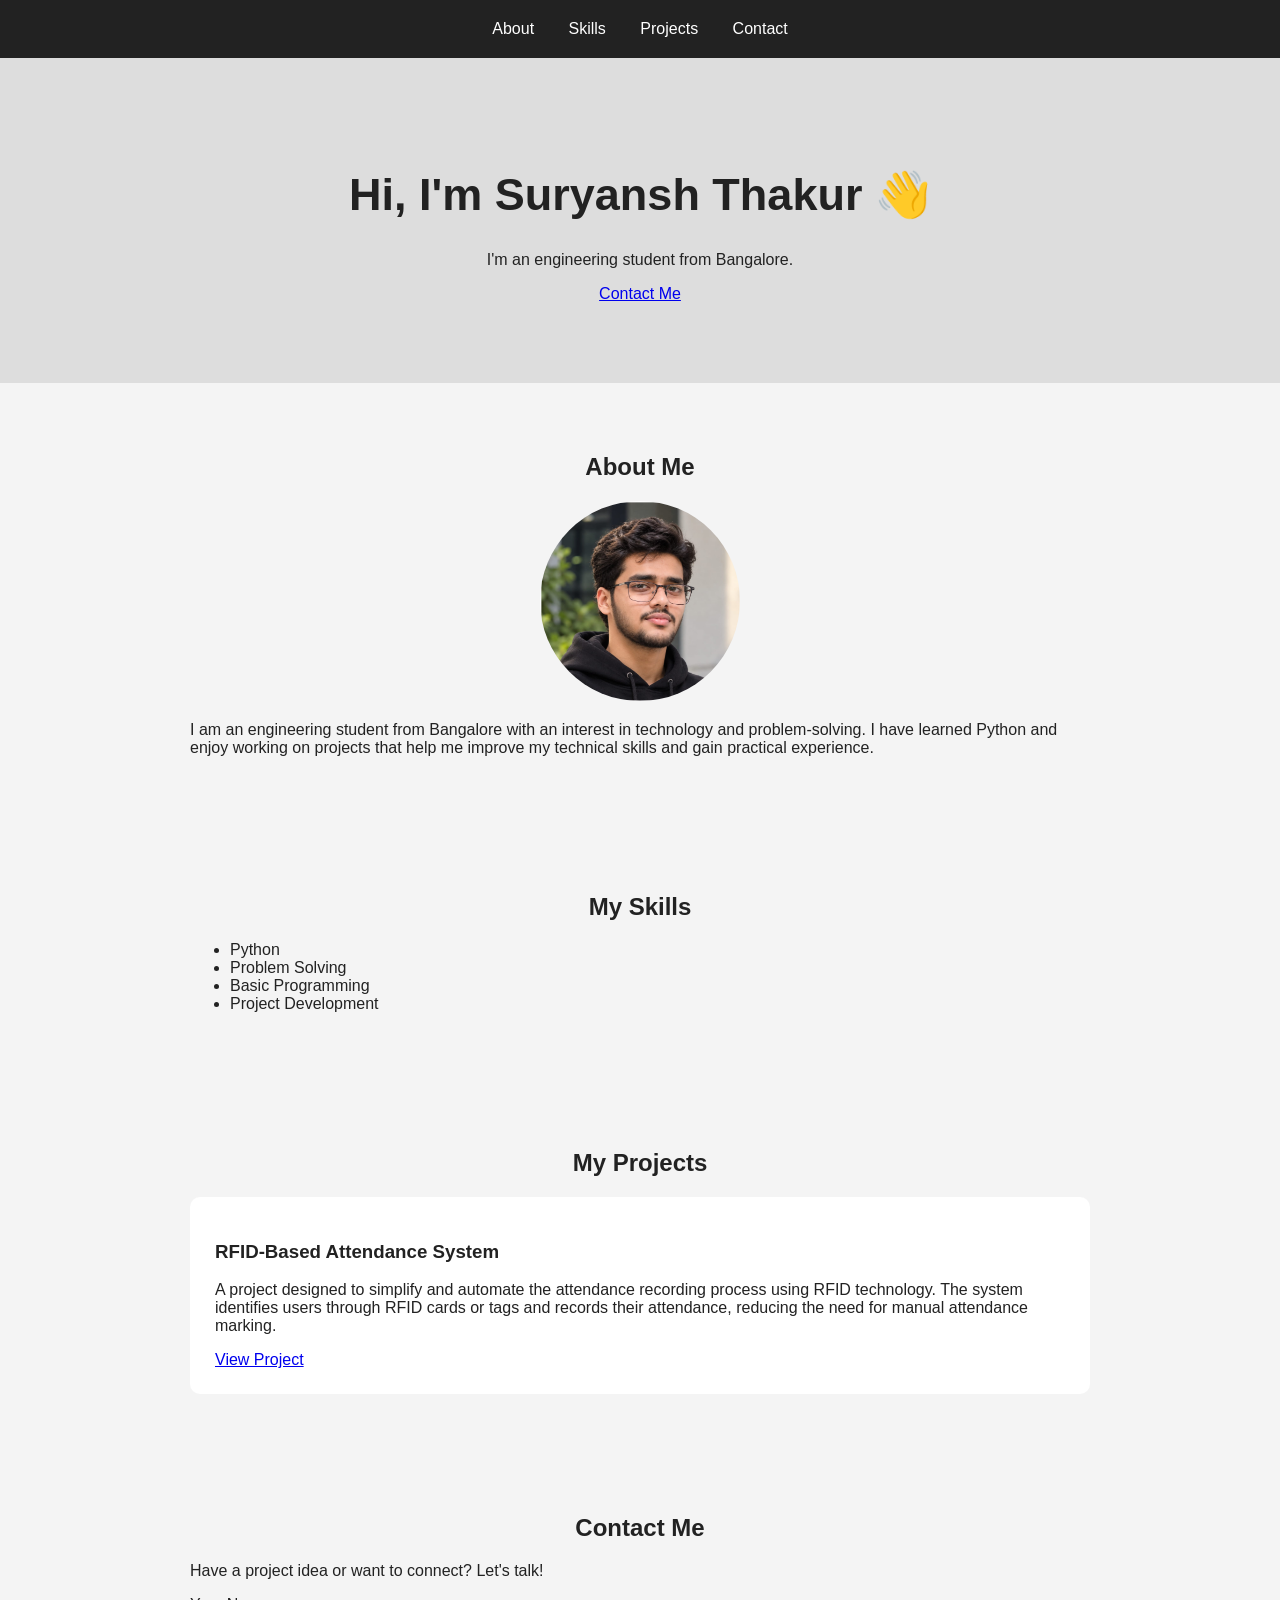
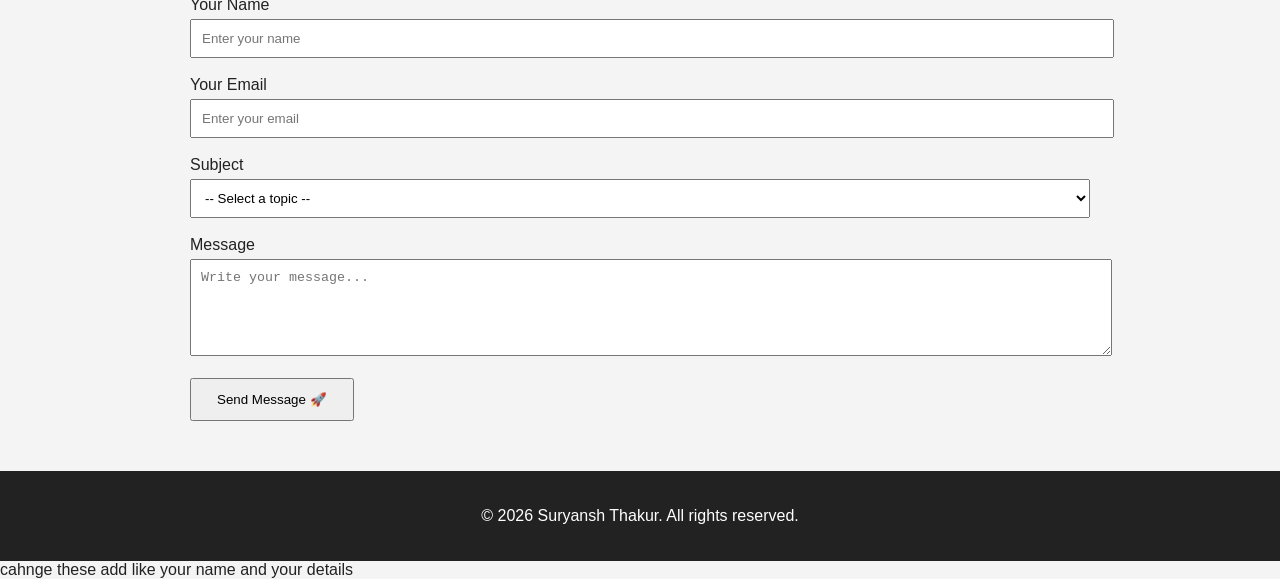
<file: index.html>
<!DOCTYPE html>
<html lang="en">

<head>

    <meta charset="UTF-8">

    <meta name="viewport" content="width=device-width, initial-scale=1.0">

    <title>My Portfolio | Suryansh Thakur</title>
    <link rel="stylesheet" href="style.css">

</head>

<body>

    <!-- NAVIGATION -->

    <nav>

        <a href="#about">About</a>

        <a href="#skills">Skills</a>

        <a href="#projects">Projects</a>

        <a href="#contact">Contact</a>

    </nav>


    <!-- HERO SECTION -->

    <header>

        <h1>Hi, I'm Suryansh Thakur 👋</h1>

        <p>I'm an engineering student from Bangalore.</p>

        <a href="#contact">Contact Me</a>

    </header>


    <!-- ABOUT SECTION -->

    <section id="about">

        <h2>About Me</h2>

        <img src="images/profile.png"
             alt="Profile photo of Suryansh Thakur"
             width="200">

        <p>
            I am an engineering student from Bangalore with an interest in
            technology and problem-solving. I have learned Python and enjoy
            working on projects that help me improve my technical skills and
            gain practical experience.
        </p>

    </section>


    <!-- SKILLS SECTION -->

    <section id="skills">

        <h2>My Skills</h2>

        <ul>

            <li>Python</li>

            <li>Problem Solving</li>

            <li>Basic Programming</li>

            <li>Project Development</li>

        </ul>

    </section>


    <!-- PROJECTS SECTION -->

    <section id="projects">

        <h2>My Projects</h2>

        <div class="project-card">

            <h3>RFID-Based Attendance System</h3>

            <p>
                A project designed to simplify and automate the attendance
                recording process using RFID technology. The system identifies
                users through RFID cards or tags and records their attendance,
                reducing the need for manual attendance marking.
            </p>

            <a href="#">View Project</a>

        </div>

    </section>


    <!-- CONTACT SECTION -->

    <section id="contact">

        <h2>Contact Me</h2>

        <p>Have a project idea or want to connect? Let's talk!</p>

        <form action="#" method="POST">

            <label for="name">Your Name</label>

            <input
                type="text"
                id="name"
                name="name"
                placeholder="Enter your name"
                required
            >

            <br><br>


            <label for="email">Your Email</label>

            <input
                type="email"
                id="email"
                name="email"
                placeholder="Enter your email"
                required
            >

            <br><br>


            <label for="subject">Subject</label>

            <select id="subject" name="subject">

                <option value="">-- Select a topic --</option>

                <option value="project">
                    Project Discussion
                </option>

                <option value="collab">
                    Collaboration
                </option>

                <option value="other">
                    Other
                </option>

            </select>

            <br><br>


            <label for="message">Message</label>

            <br>

            <textarea
                id="message"
                name="message"
                rows="5"
                placeholder="Write your message..."
                required
            ></textarea>

            <br><br>


            <button type="submit">
                Send Message 🚀
            </button>

        </form>

    </section>


    <!-- FOOTER -->

    <footer>

        <p>&copy; 2026 Suryansh Thakur. All rights reserved.</p>

    </footer>

</body>

</html>
cahnge these add like your name and your details
</file>
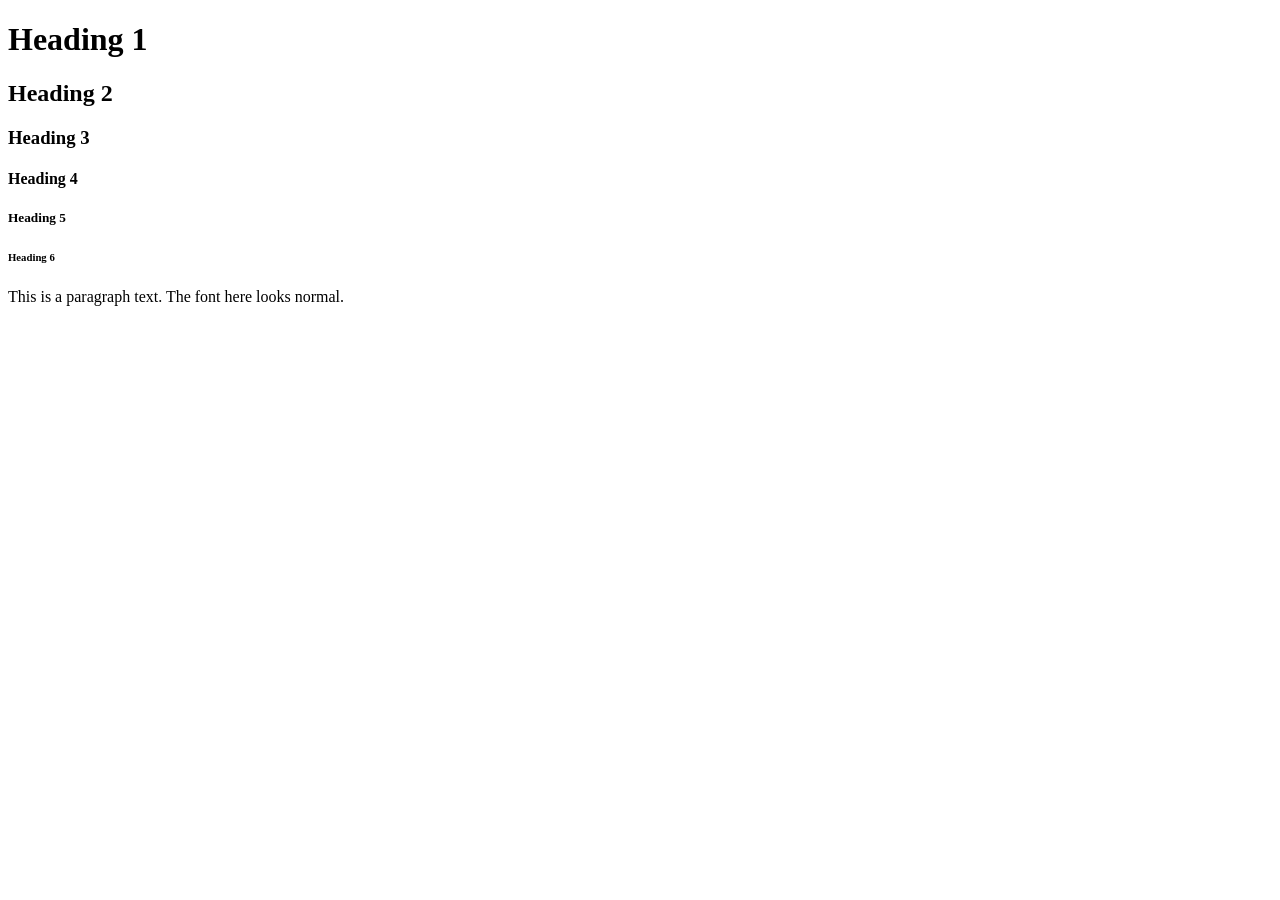
<file: Day/Day 1/p2.html>
<!DOCTYPE html>
<html lang="en">
<head>
    <meta charset="UTF-8">
    <meta name="viewport" content="width=device-width, initial-scale=1.0">
    <title>Basic Tags of HTML</title>
</head>
<body>
    <!--ctrl + / : comments -->
    <!--Heading-->
    <h1>Heading 1</h1>
    <h2>Heading 2</h2>
    <h3>Heading 3</h3>
    <h4>Heading 4</h4>
    <h5>Heading 5</h5>
    <h6>Heading 6</h6>
    <!--Paragraph-->
    <p>This is a paragraph text. The font here looks normal.</p>
</body>
</html>
</file>
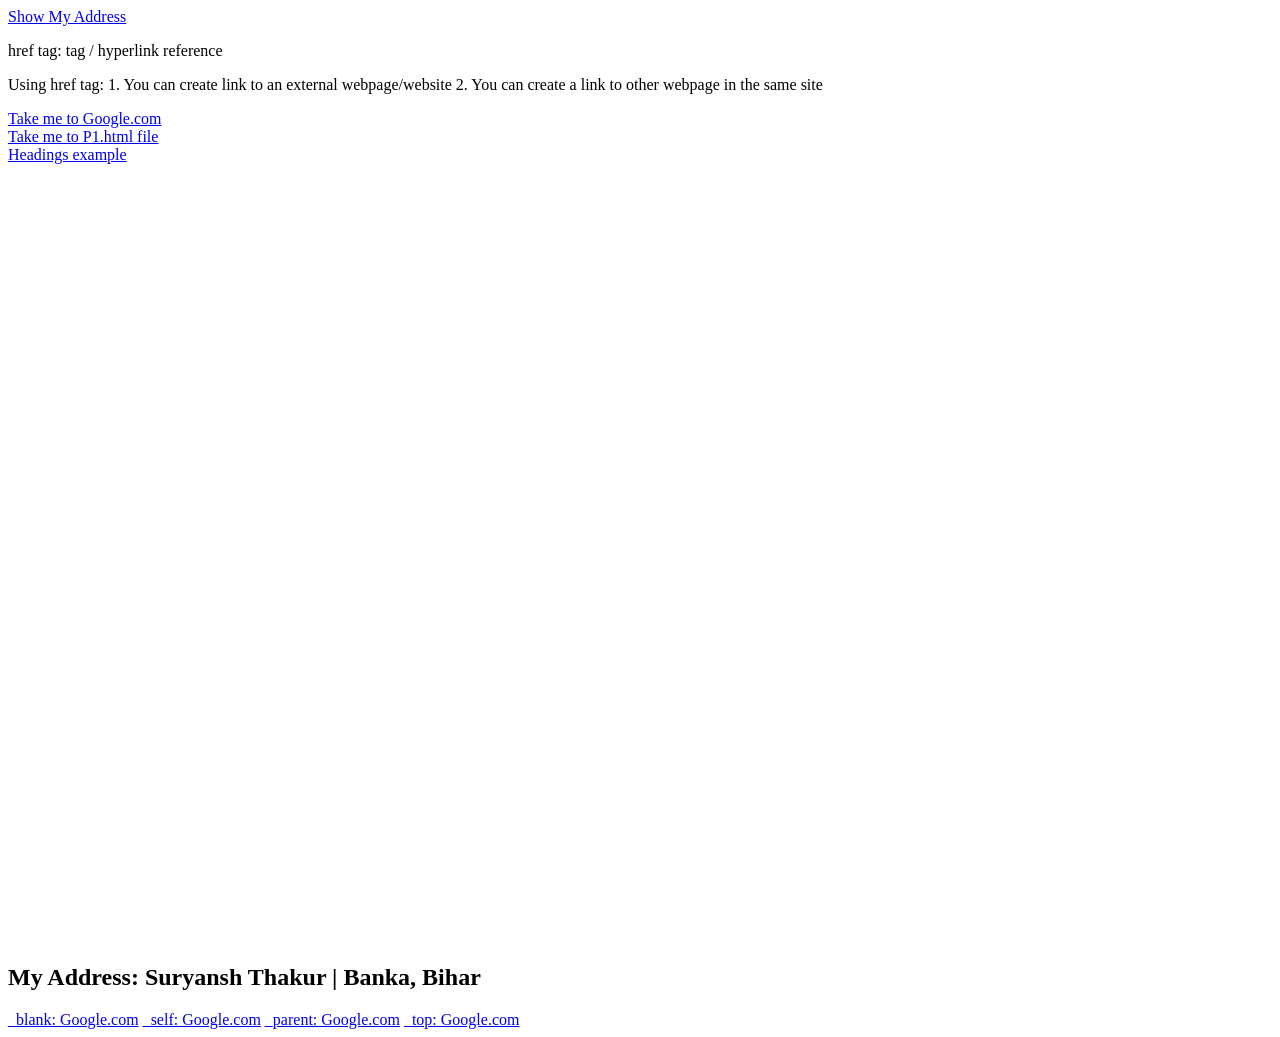
<file: Day/Day 2/p2.html>
<!DOCTYPE html>
<html lang="en">
<head>
    <meta charset="UTF-8">
    <meta name="viewport" content="width=device-width, initial-scale=1.0">
    <title>href tag</title>
</head>
<body>
    <a href="#MyAddress">Show My Address</a>
    <p>href tag: <a> tag / hyperlink reference</p>
    <p>Using href tag:
        1. You can create link to an external webpage/website
        2. You can create a link to other webpage in the same site
    </p>
        <!-- Link to external website | Absolute URL-->
    <a href="https://www.google.com/">Take me to Google.com</a>
   
    <br>  <!-- Break line tag-->
        <!-- Link to another webpage : relative URL-->
    <a href="p1.html">Take me to P1.html file</a>
    <br>
    <a href="/SW_CSE_B2.2_Internship/Day/Day1/p2.html">Headings example</a>

    <!-- FTP: FileTransferProtocol | Javascript -->

    <!-- We can link within the file -->
    <h2 id="MyAddress" style="margin-top: 800px;">My Address: Suryansh Thakur | Banka, Bihar</h2>

    <!-- Attribute: target: _blank:opens in a new tab | _self: opens link in same tab |
      _parent: opens the link in the parent frame| _top: opens link in the full body of the window -->
     <a href="https://www.google.com/" target="_blank">_blank: Google.com</a>
     <a href="https://www.google.com/" target="_self">_self: Google.com</a>
     <a href="https://www.google.com/" target="_parent">_parent: Google.com</a>
     <a href="https://www.google.com/" target="_top">_top: Google.com</a>
     <a href="http://" target="_blank" rel="noopener noreferrer"></a>
</body>
</html>
</file>
<file: style.css>
body {
    font-family: Arial, sans-serif;
    margin: 0;
    background-color: #f4f4f4;
    color: #222;
}

nav {
    background-color: #222;
    padding: 20px;
    text-align: center;
}

nav a {
    color: white;
    text-decoration: none;
    margin: 15px;
}

header {
    text-align: center;
    padding: 80px 20px;
    background-color: #ddd;
}

header h1 {
    font-size: 45px;
}

section {
    max-width: 900px;
    margin: auto;
    padding: 50px 20px;
}

h2 {
    text-align: center;
}

.project-card {
    background-color: white;
    padding: 25px;
    margin-top: 20px;
    border-radius: 10px;
}

input,
textarea,
select {
    width: 100%;
    padding: 10px;
    margin-top: 5px;
}

button {
    padding: 12px 25px;
    cursor: pointer;
}

footer {
    text-align: center;
    background-color: #222;
    color: white;
    padding: 20px;
}
section img {
    display: block;
    margin: 20px auto;
    width: 200px;
    height: 200px;
    border-radius: 50%;
    object-fit: cover;
}
</file>
